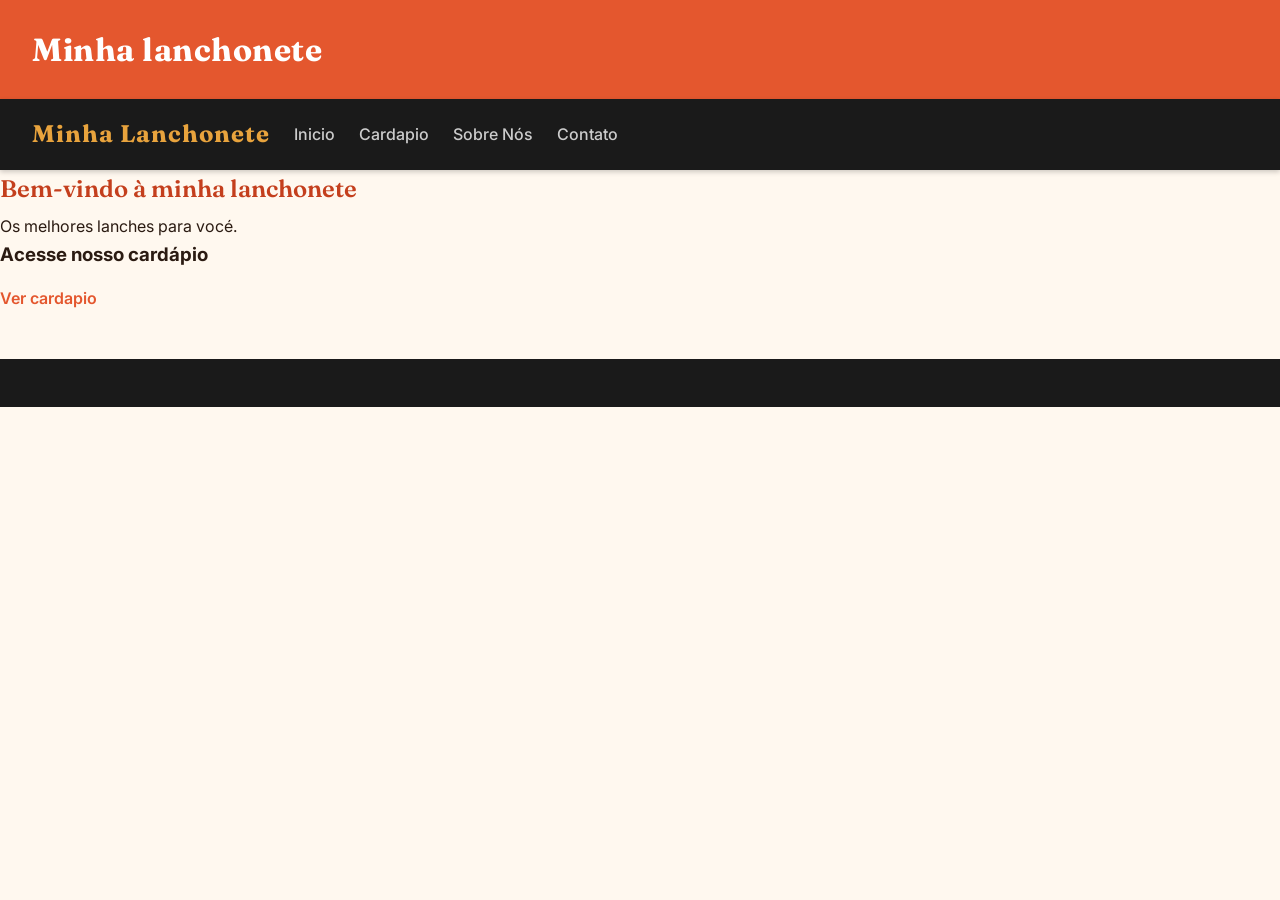
<file: index.html>
<!DOCTYPE html>
<html lang="pt-br">
<head>
    <meta charset="UTF-8">
    <meta name="viewport" content="width=device-width, initial-scale=1.0">
    <title>Minha Lanchonete</title>
    <link rel="stylesheet" href="style.css">
    <link href="https://fonts.googleapis.com/css2?family=Fraunces:wght@600;700&family=Inter:wght@400;500;600&display=swap" rel="stylesheet">
</head>
<body>
    <h1>Minha lanchonete</h1>
    <nav class="navbar">
        <ul class="nav-links">
            <div class="logo">Minha Lanchonete</div>
            <li><a href="index.html">Inicio</a></li>
            <li><a href="cardapio.html">Cardapio</a></li>
            <li><a href="sobre.html">Sobre Nós</a></li>
            <li><a href="contato.html">Contato</a></li>
        </ul>
    </nav>
    <h2>Bem-vindo à minha lanchonete</h2>
    <p>Os melhores lanches para vocé.</p>
    <h3>Acesse nosso cardápio</h3>
    <a href="cardapio.html" class="voltar-link">Ver cardapio</a>
    <footer>
        <nav>
            
        </nav>
    </footer>
</body>
</html>
</file>
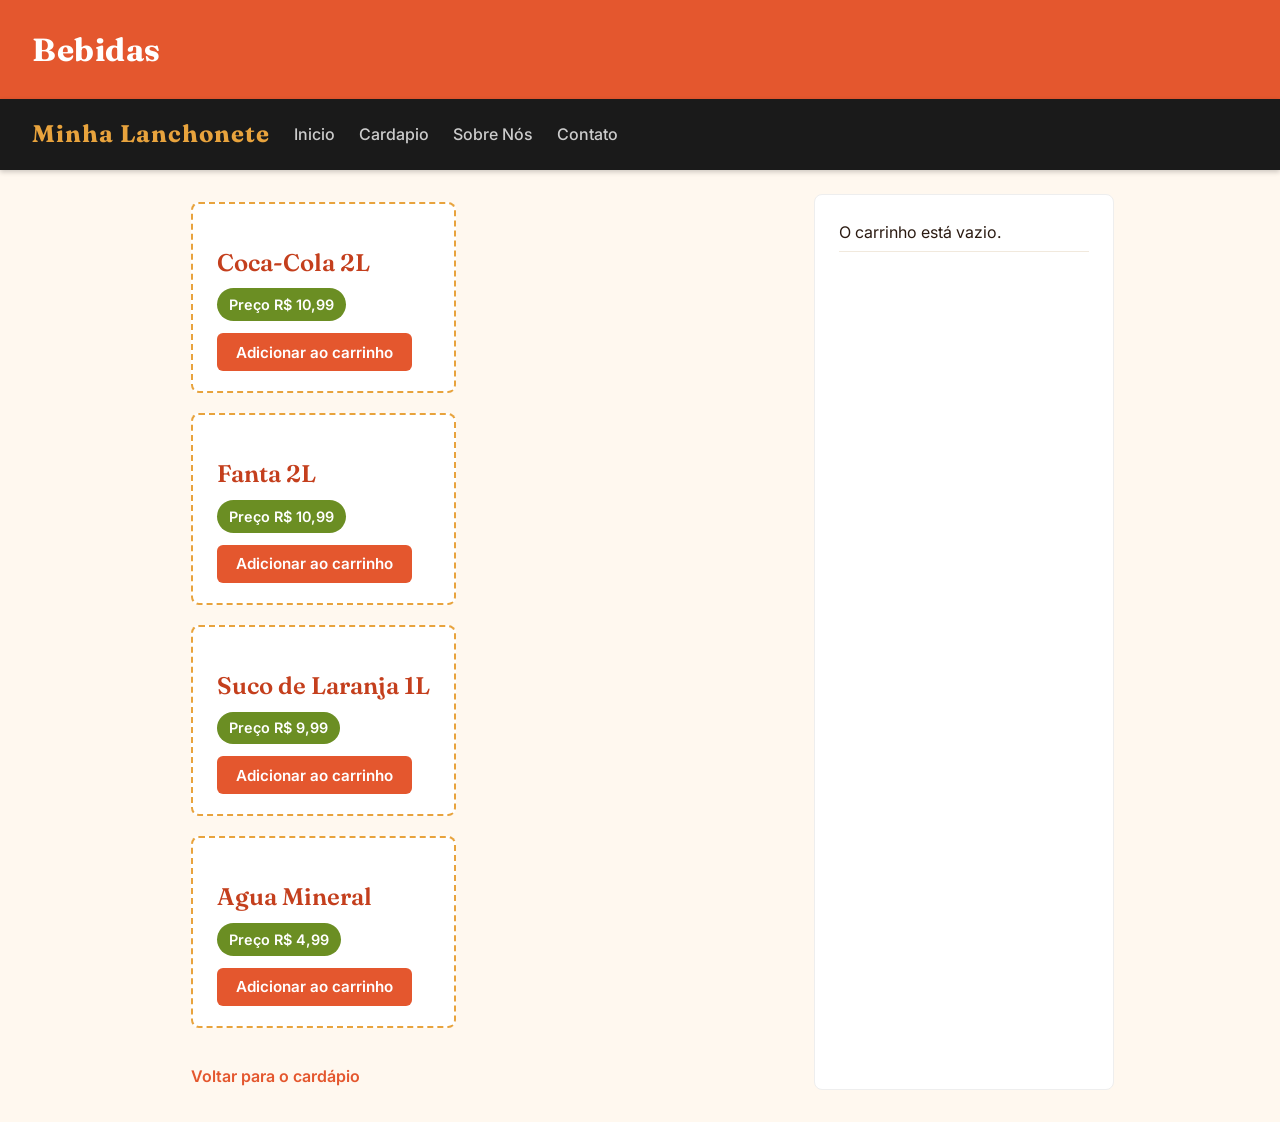
<file: bebidas.html>
<!doctype html>
<html lang="pt-br">
  <head>
    <meta charset="UTF-8" />
    <meta name="viewport" content="width=device-width, initial-scale=1.0" />
    <title>Bebidas</title>
    <link rel="stylesheet" href="style.css" />
    <link
      href="https://fonts.googleapis.com/css2?family=Fraunces:wght@600;700&family=Inter:wght@400;500;600&display=swap"
      rel="stylesheet"
    />
  </head>
  <body>
    <h1>Bebidas</h1>
    <nav class="navbar">
      <ul class="nav-links">
        <div class="logo">Minha Lanchonete</div>
        <li><a href="index.html">Inicio</a></li>
        <li><a href="cardapio.html">Cardapio</a></li>
        <li><a href="sobre.html">Sobre Nós</a></li>
        <li><a href="contato.html">Contato</a></li>
      </ul>
    </nav>

    <div class="pagina-conteudo">
      <div id="container-Carrinho"></div>

      <div class="Bebidas">
        <div class="produto-card">
          <h2>Coca-Cola 2L</h2>
          <span>Preço R$ 10,99</span>
          <button
            class="btn-adicionar"
            data-nome="Coca-Cola"
            data-preco="10.99"
          >
            Adicionar ao carrinho
          </button>
        </div>
        <div class="produto-card">
          <h2>Fanta 2L</h2>
          <span>Preço R$ 10,99</span>
          <button class="btn-adicionar" data-nome="Fanta" data-preco="10.99">
            Adicionar ao carrinho
          </button>
        </div>
        <div class="produto-card">
          <h2>Suco de Laranja 1L</h2>
          <span>Preço R$ 9,99</span>
          <button
            class="btn-adicionar"
            data-nome="Suco de Laranja"
            data-preco="9.99"
          >
            Adicionar ao carrinho
          </button>
        </div>
        <div class="produto-card">
          <h2>Agua Mineral</h2>
          <span>Preço R$ 4,99</span>
          <button
            class="btn-adicionar"
            data-nome="Agua Mineral"
            data-preco="4.99"
          >
            Adicionar ao carrinho
          </button>
        </div>
        <a href="cardapio.html" class="voltar-link">Voltar para o cardápio</a>
      </div>
    </div>
    <script src="carrinho.js"></script>
  </body>
</html>
</file>
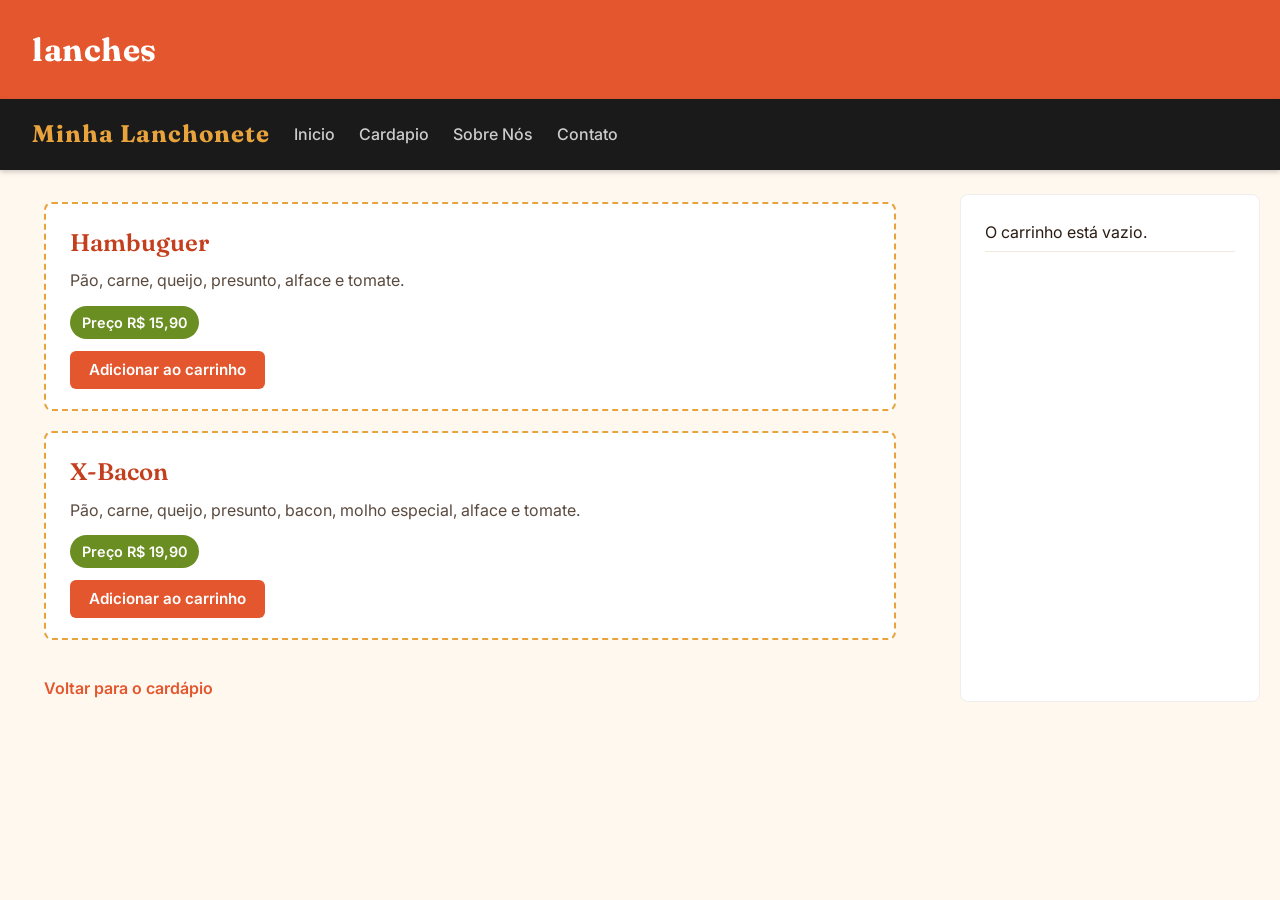
<file: lanches.html>
<!doctype html>
<html lang="pt-br">
  <head>
    <meta charset="UTF-8" />
    <meta name="viewport" content="width=device-width, initial-scale=1.0" />
    <title>Lanches</title>
    <link rel="stylesheet" href="style.css" />
    <link
      href="https://fonts.googleapis.com/css2?family=Fraunces:wght@600;700&family=Inter:wght@400;500;600&display=swap"
      rel="stylesheet"
    />
  </head>
  <body>
    <h1>lanches</h1>
    <nav class="navbar">
      <ul class="nav-links">
        <div class="logo">Minha Lanchonete</div>
        <li><a href="index.html">Inicio</a></li>
        <li><a href="cardapio.html">Cardapio</a></li>
        <li><a href="sobre.html">Sobre Nós</a></li>
        <li><a href="contato.html">Contato</a></li>
      </ul>
    </nav>
    <div class="pagina-conteudo">
      <div id="container-Carrinho"></div>

      <div class="lanches">
        <div class="produto-card">
          <h2>Hambuguer</h2>
          <p>Pão, carne, queijo, presunto, alface e tomate.</p>
          <span>Preço R$ 15,90</span>
          <button
            class="btn-adicionar"
            data-nome="Hambuguer"
            data-preco="15.90"
          >
            Adicionar ao carrinho
          </button>
        </div>
        <div class="produto-card">
          <h2>X-Bacon</h2>
          <p>
            Pão, carne, queijo, presunto, bacon, molho especial, alface e
            tomate.
          </p>
          <span>Preço R$ 19,90</span>
          <button class="btn-adicionar" data-nome="X-Bacon" data-preco="19.90">
            Adicionar ao carrinho
          </button>
        </div>
        <a href="cardapio.html" class="voltar-link">Voltar para o cardápio</a>
      </div>
    </div>
    <script src="carrinho.js"></script>
  </body>
</html>
</file>
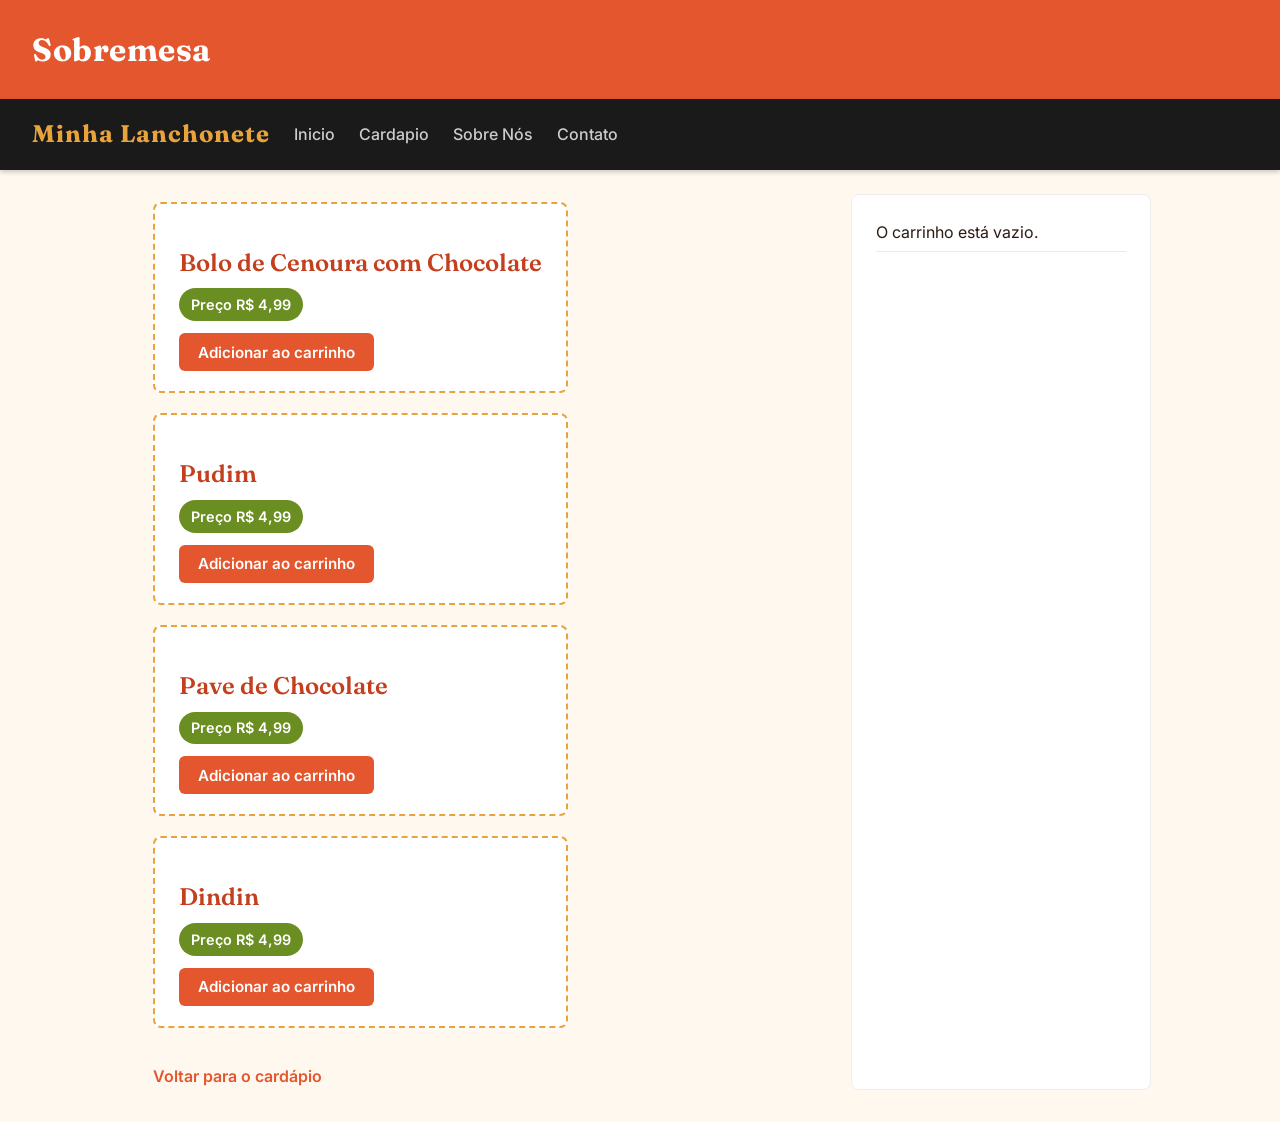
<file: sobremesas.html>
<!doctype html>
<html lang="pt-br">
  <head>
    <meta charset="UTF-8" />
    <meta name="viewport" content="width=device-width, initial-scale=1.0" />
    <title>Sobremesa</title>
    <link rel="stylesheet" href="style.css" />
    <link
      href="https://fonts.googleapis.com/css2?family=Fraunces:wght@600;700&family=Inter:wght@400;500;600&display=swap"
      rel="stylesheet"
    />
  </head>
  <body>
    <h1>Sobremesa</h1>
    <nav class="navbar">
      <ul class="nav-links">
        <div class="logo">Minha Lanchonete</div>
        <li><a href="index.html">Inicio</a></li>
        <li><a href="cardapio.html">Cardapio</a></li>
        <li><a href="sobre.html">Sobre Nós</a></li>
        <li><a href="contato.html">Contato</a></li>
      </ul>
    </nav>
    <div class="pagina-conteudo">
      <div id="container-Carrinho"></div>

      <div class="Sobremesas">
        <div class="produto-card">
          <h2>Bolo de Cenoura com Chocolate</h2>
          <span>Preço R$ 4,99</span>
          <button
            class="btn-adicionar"
            data-nome="Bolo de cenoura"
            data-preco="4.99"
          >
            Adicionar ao carrinho
          </button>
        </div>
        <div class="produto-card">
          <h2>Pudim</h2>
          <span>Preço R$ 4,99</span>
          <button class="btn-adicionar" data-nome="Pudim" data-preco="4.99">
            Adicionar ao carrinho
          </button>
        </div>
        <div class="produto-card">
          <h2>Pave de Chocolate</h2>
          <span>Preço R$ 4,99</span>
          <button
            class="btn-adicionar"
            data-nome="Pave de Chocolate"
            data-preco="4.99"
          >
            Adicionar ao carrinho
          </button>
        </div>
        <div class="produto-card">
          <h2>Dindin</h2>
          <span>Preço R$ 4,99</span>
          <button class="btn-adicionar" data-nome="Dindin" data-preco="4.99">
            Adicionar ao carrinho
          </button>
        </div>
        <a href="cardapio.html" class="voltar-link">Voltar para o cardápio</a>
      </div>
    </div>
    <script src="carrinho.js"></script>
  </body>
</html>
</file>
<file: style.css>
/* ===== TOKENS (variáveis de cor e fonte) ===== */
:root {
    --color-bg: #FFF8EF;
    --color-text: #2B1B12;
    --color-accent: #E4572E;
    --color-accent-dark: #C43F1D;
    --color-mustard: #E8A33D;
    --color-fresh: #6B8E23;
    --color-card-bg: #FFFFFF;
    --font-display: 'Fraunces', serif;
    --font-body: 'Inter', sans-serif;
}

/* ===== RESET E BASE ===== */
* {
    padding: 0px;
    margin: 0px;
    box-sizing: border-box;
    font-family: var(--font-body);
}

body {
    background-color: var(--color-bg);
    color: var(--color-text);
    line-height: 1.6;
}

/* ===== TÍTULO PRINCIPAL ===== */
h1 {
    background-color: var(--color-accent);
    color: #FFFFFF;
    font-family: var(--font-display);
    font-weight: 700;
    font-size: 2rem;
    padding: 1.5rem 2rem;
    letter-spacing: 0.5px;
}

h2 {
    font-family: var(--font-display);
    font-weight: 600;
    color: var(--color-accent-dark);
    margin-bottom: 0.4rem;
}

/* ===== NAVBAR ===== */
.navbar {
    display: flex;
    justify-content: space-between;
    align-items: center;
    background-color: #1a1a1a;
    padding: 1rem 2rem;
    position: sticky;
    top: 0;
    z-index: 1000;
    box-shadow: 0 2px 5px rgba(0, 0, 0, 0.2);
}

.logo {
    color: var(--color-mustard);
    font-family: var(--font-display);
    font-size: 1.5rem;
    font-weight: 700;
    letter-spacing: 1px;
    cursor: pointer;
}

.nav-links {
    list-style: none;
    display: flex;
    align-items: center;
    gap: 1.5rem;
}

.nav-links a {
    text-decoration: none;
    color: #ccc;
    font-size: 1rem;
    font-weight: 500;
    transition: color 0.3s ease;
}

.nav-links a:hover {
    color: var(--color-mustard);
}

.nav-links .cta-btn {
    background-color: var(--color-accent);
    color: #fff;
    padding: 0.5rem 1rem;
    border-radius: 4px;
    transition: background-color 0.3s ease;
}

.nav-links .cta-btn:hover {
    background-color: var(--color-accent-dark);
    color: #fff;
}

/* ===== CONTAINERS DE CARDÁPIO (lanches, bebidas, sobremesas) ===== */
.lanches,
.Bebidas,
.Sobremesas,
.contato {
    max-width: 900px;
    margin: 2rem auto;
    padding: 0 1.5rem;
}

/* Card individual de item (usado no lanches.html) */
.produto-card {
    background-color: var(--color-card-bg);
    border: 2px dashed var(--color-mustard);
    border-radius: 8px;
    padding: 1.25rem 1.5rem;
    margin-bottom: 1.25rem;
    position: relative;
}

.produto-card p {
    color: #5a4a3f;
    margin-bottom: 0.75rem;
}

/* Preço em destaque, estilo "carimbo" */
.produto-card span,
.Bebidas span,
.Sobremesas span {
    display: inline-block;
    background-color: var(--color-fresh);
    color: #fff;
    font-weight: 600;
    padding: 0.3rem 0.75rem;
    border-radius: 20px;
    font-size: 0.9rem;
    margin-bottom: 0.75rem;
}

/* Itens sem card (bebidas/sobremesas ainda usam h2+p soltos) */
.Bebidas h2,
.Sobremesas h2 {
    margin-top: 1.25rem;
}

.Bebidas p,
.Sobremesas p,
.contato p {
    color: #5a4a3f;
}

/* ===== BOTÕES ===== */
.btn-adicionar {
    display: block;
    background-color: var(--color-accent);
    color: #fff;
    border: none;
    padding: 0.6rem 1.2rem;
    border-radius: 6px;
    font-weight: 600;
    font-size: 0.95rem;
    cursor: pointer;
    transition: background-color 0.2s ease, transform 0.1s ease;
}

.btn-adicionar:hover {
    background-color: var(--color-accent-dark);
}

.btn-adicionar:active {
    transform: scale(0.97);
}

/* ===== CARRINHO ===== */
#container-Carrinho {
    background-color: var(--color-card-bg);
    border: 1px solid #eee;
    border-radius: 8px;
    padding: 1.25rem 1.5rem;
    margin: 1.5rem auto 2rem;
    max-width: 900px;
    width: 300px;
    order: 2;
}

#container-Carrinho p {
    padding: 0.35rem 0;
    border-bottom: 1px solid #f1e9dd;
}

#container-Carrinho strong {
    color: var(--color-accent-dark);
}

/* ===== LINK "VOLTAR" ===== */
.voltar-link {
    display: inline-block;
    margin-top: 1rem;
    color: var(--color-accent);
    text-decoration: none;
    font-weight: 600;
}

.voltar-link:hover {
    text-decoration: underline;
}

/* ===== FOOTER ===== */
footer {
    background-color: #1a1a1a;
    color: #ccc;
    text-align: center;
    padding: 1.5rem;
    margin-top: 3rem;
}

/* ===== RESPONSIVO ===== */
@media (max-width: 768px) {
    .nav-links {
        gap: 1rem;
        flex-wrap: wrap;
    }
    .nav-links a {
        font-size: 0.9rem;
    }
    h1 {
        font-size: 1.5rem;
        padding: 1rem 1.5rem;
    }
}
.pagina-conteudo{
    display: flex;
    gap: 1px;
}
.lanches{
    flex: 1;
    order: 1;
}
/* Linha do item dentro do carrinho: nome/preço de um lado, botão do outro */
#container-Carrinho p {
    display: flex;
    justify-content: space-between;
    align-items: center;
    gap: 0.75rem;
}

.btn-remover {
    background-color: transparent;
    color: var(--color-accent);
    border: 1px solid var(--color-accent);
    padding: 0.2rem 0.65rem;
    border-radius: 20px;
    font-size: 0.75rem;
    font-weight: 600;
    text-transform: uppercase;
    letter-spacing: 0.3px;
    cursor: pointer;
    white-space: nowrap;
    transition: background-color 0.2s ease, color 0.2s ease;
}

.btn-remover:hover {
    background-color: var(--color-accent);
    color: #fff;
}
</file>
